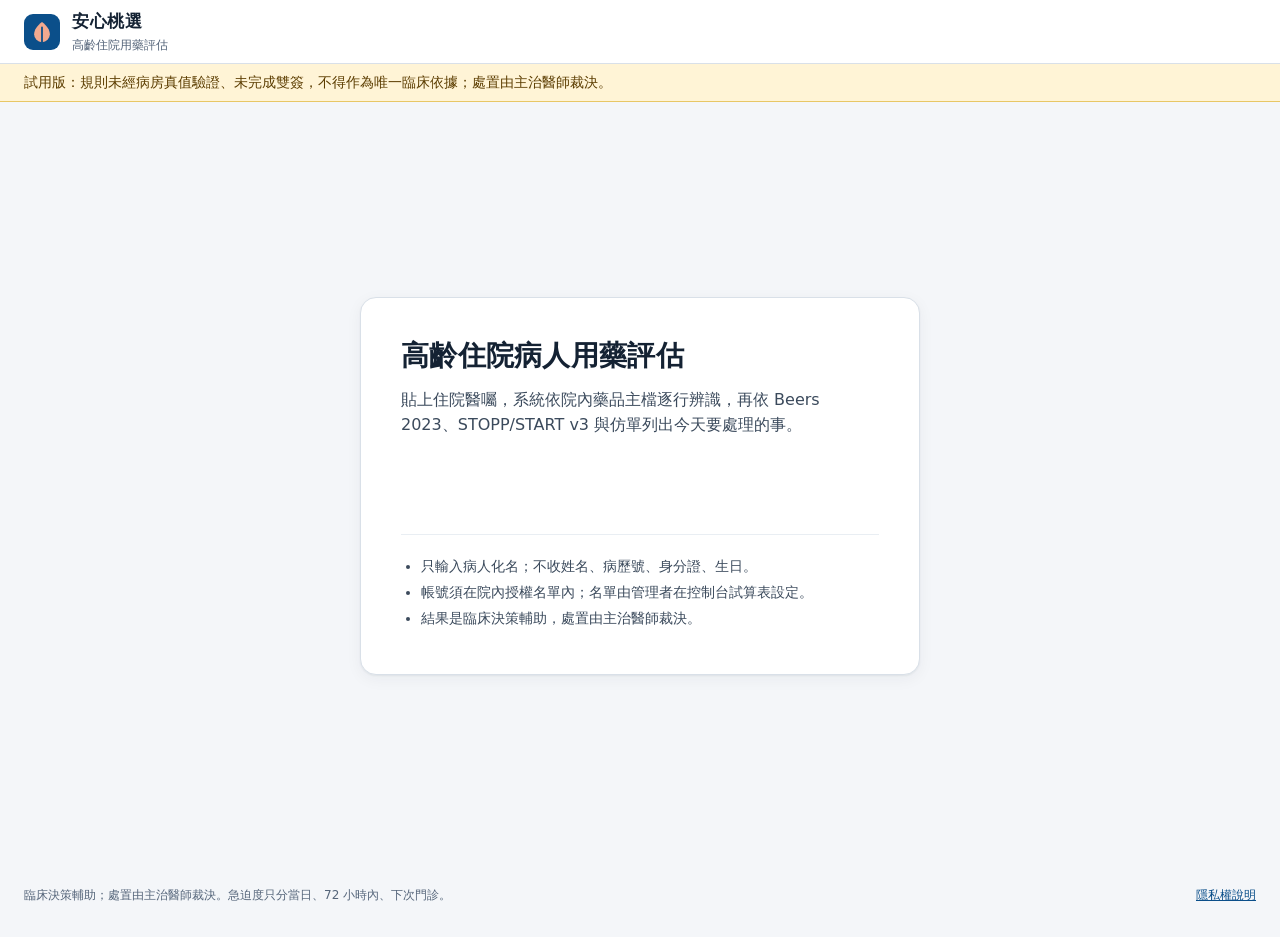
<file: index.html>
<!doctype html>
<html lang="zh-Hant-TW">
<head>
<meta charset="utf-8">
<meta name="viewport" content="width=device-width, initial-scale=1, viewport-fit=cover">
<meta name="color-scheme" content="light">
<meta name="description" content="安心桃選：高齡住院病人用藥評估、今日看板與成效儀表板（臨床決策輔助）">
<meta http-equiv="Content-Security-Policy" content="default-src 'self'; script-src 'self' https://accounts.google.com/gsi/client; style-src 'self' 'unsafe-inline' https://accounts.google.com/gsi/style; frame-src https://accounts.google.com/gsi/; connect-src 'self' https://script.google.com https://script.googleusercontent.com https://accounts.google.com/gsi/; img-src 'self' data: https://*.googleusercontent.com">
<title>安心桃選｜高齡用藥評估</title>
<link rel="icon" href="data:image/svg+xml,%3Csvg xmlns='http://www.w3.org/2000/svg' viewBox='0 0 32 32'%3E%3Crect width='32' height='32' rx='8' fill='%230b4f8a'/%3E%3Cpath d='M16 7c-4 3-7 7-7 11a7 7 0 0 0 14 0c0-4-3-8-7-11z' fill='%23f2a98f'/%3E%3C/svg%3E">
<link rel="stylesheet" href="assets/app.css">
<script src="https://accounts.google.com/gsi/client" async defer></script>
<script type="module" src="assets/app.js"></script>
</head>
<body>
<a class="skip" href="#main">跳到主要內容</a>
<header class="bar" role="banner">
  <div class="brand">
    <svg class="mark" viewBox="0 0 32 32" aria-hidden="true"><rect width="32" height="32" rx="8" fill="var(--brand)"/><path d="M16 7c-4 3-7 7-7 11a7 7 0 0 0 14 0c0-4-3-8-7-11z" fill="var(--peach)"/><path d="M16 12v13" stroke="var(--brand)" stroke-width="1.6" stroke-linecap="round"/></svg>
    <div><div class="brand-name">安心桃選</div><div class="brand-sub" id="hospitalName">高齡住院用藥評估</div></div>
  </div>
  <nav class="tabs" id="tabs" aria-label="主要功能" hidden>
    <button type="button" data-view="board" aria-current="page">今日看板</button>
    <button type="button" data-view="assess">病人評估</button>
    <button type="button" data-view="dash">成效儀表板</button>
    <button type="button" data-view="learn">教學歷程</button>
  </nav>
  <div class="who" id="who" hidden>
    <span class="sess-left" id="sessLeft" hidden><span id="sessLeftTxt"></span><button type="button" class="ghost" id="sessExtend">延長</button></span>
    <span class="chip" id="whoRole"></span>
    <button type="button" class="ghost" id="signOut">登出</button>
  </div>
</header>
<div class="trial-banner" role="note">試用版：規則未經病房真值驗證、未完成雙簽，不得作為唯一臨床依據；處置由主治醫師裁決。</div>
<div class="attest-bad" id="attestBanner" role="alert" hidden></div>
<div class="sr-only" aria-live="polite" id="live"></div>
<main id="main" tabindex="-1">
  <section id="view-login" class="view login" aria-labelledby="loginTitle">
    <div class="login-card">
      <h1 id="loginTitle">高齡住院病人用藥評估</h1>
      <p class="lead">貼上住院醫囑，系統依院內藥品主檔逐行辨識，再依 Beers 2023、STOPP/START v3 與仿單列出今天要處理的事。</p>
      <div id="gsiButton" class="gsi"></div>
      <p class="muted" id="loginMsg" role="status"></p>
      <ul class="promise">
        <li>只輸入病人化名；不收姓名、病歷號、身分證、生日。</li>
        <li>帳號須在院內授權名單內；名單由管理者在控制台試算表設定。</li>
        <li>結果是臨床決策輔助，處置由主治醫師裁決。</li>
      </ul>
    </div>
  </section>

  <section id="view-board" class="view" hidden aria-labelledby="boardTitle">
    <div class="view-head">
      <div><h1 id="boardTitle">今日看板</h1><p class="muted" id="boardSub">每位病人一張卡；拖曳或按箭頭移動欄位。</p></div>
      <form class="inline" id="addForm" autocomplete="off">
        <label class="field compact"><span>新增病人（化名）</span><input id="addAlias" maxlength="16" required placeholder="例：A床甲"></label>
        <button type="submit" class="primary">加入待評估</button>
      </form>
    </div>
    <div class="filters" role="group" aria-label="看板篩選">
      <label class="field compact"><span>單位</span><select id="boardUnit"></select></label>
      <button type="button" class="ghost" id="boardRefresh">重新整理</button>
    </div>
    <div class="board" id="board" aria-live="polite"></div>
  </section>

  <section id="view-assess" class="view" hidden aria-labelledby="assessTitle">
    <div class="view-head"><div><h1 id="assessTitle">病人評估</h1><p class="muted">藥師・住院・單一病人</p></div></div>
    <div class="assess">
      <section class="panel" id="hisPanel" aria-labelledby="hisH">
        <h2 id="hisH" class="h3">HIS 帶入（選用）</h2>
        <p class="muted">在院內 <span id="hisSysName">HIS</span> 按「安心桃選擷取」書籤，資料會自動送到本頁；或貼上交換碼。帶入後每欄標示「HIS」，可再修改。病人資料只留在本電腦，不上傳。</p>
        <label class="sr-only" for="hisCode">HIS 交換碼</label><textarea id="hisCode" rows="2" spellcheck="false" placeholder="貼上 HIS 交換碼"></textarea>
        <div class="row-actions"><button type="button" class="btn" id="btnHisPaste">讀入交換碼</button><button type="button" class="btn" id="btnWardRun" hidden>整病房分析</button></div>
        <div id="hisMsg" class="muted" role="status" aria-live="polite"></div>
        <div id="wardQueue"></div>
      </section>
      <form class="panel input-panel" id="assessForm" autocomplete="off" novalidate>
        <fieldset>
          <legend>病人</legend>
          <div class="grid g3">
            <label class="field"><span>化名 *</span><input id="f_alias" maxlength="16" required placeholder="例：A床甲"></label>
            <label class="field"><span>單位</span><input id="f_unit" maxlength="30" placeholder="例：9B"></label>
            <label class="field"><span>住院第幾天</span><input id="f_adm" type="number" inputmode="numeric" min="1" max="365"></label>
            <label class="field"><span>年齡</span><input id="f_age" type="number" inputmode="numeric" min="18" max="120"></label>
            <label class="field"><span>性別</span><select id="f_sex"><option value="">未填</option><option value="M">男</option><option value="F">女</option></select></label>
            <label class="field"><span>體重 kg</span><input id="f_wt" type="number" inputmode="decimal" min="20" max="300" step="0.1"></label>
            <label class="field"><span>SCr mg/dL</span><input id="f_scr" type="number" inputmode="decimal" min="0.1" max="20" step="0.01"></label>
            <label class="field"><span>SCr 幾天前</span><input id="f_scr_ago" type="number" inputmode="numeric" min="0" max="365"></label>
            <label class="check"><input id="f_dialysis" type="checkbox"> 透析中</label>
          </div>
        </fieldset>
        <details class="more">
          <summary>檢驗、診斷與住院情境（有填才判讀）</summary>
          <div class="grid g4">
            <label class="field"><span>K</span><input data-lab="K" type="number" step="0.1"></label>
            <label class="field"><span>Na</span><input data-lab="Na" type="number" step="1"></label>
            <label class="field"><span>Mg</span><input data-lab="mg" type="number" step="0.1"></label>
            <label class="field"><span>Hb</span><input data-lab="Hb" type="number" step="0.1"></label>
            <label class="field"><span>PLT（千）</span><input data-lab="PLT" type="number" step="1"></label>
            <label class="field"><span>血糖</span><input data-lab="glu" type="number" step="1"></label>
            <label class="field"><span>AST</span><input data-lab="AST" type="number" step="1"></label>
            <label class="field"><span>ALT</span><input data-lab="ALT" type="number" step="1"></label>
            <label class="field"><span>白蛋白</span><input data-lab="alb" type="number" step="0.1"></label>
            <label class="field"><span>最低 SBP</span><input data-lab="sbp_min" type="number" step="1"></label>
            <label class="field"><span>最低 HR</span><input data-lab="hr_min" type="number" step="1"></label>
            <label class="field"><span>檢驗幾天前（無逐項時間時用）</span><input data-lab="lab_days_ago" type="number" step="1"></label>
          </div>
          <details class="more">
            <summary>其他檢驗與趨勢（選填；由 HIS 帶入時自動填寫並記錄各項時間）</summary>
            <div class="grid g4">
              <label class="field"><span>指尖血糖 72 小時最低 mg/dL</span><input data-lab="poct_glu_min" type="number" step="1"></label>
              <label class="field"><span>指尖血糖最低值幾小時前</span><input data-lab="poct_glu_min_h_ago" type="number" step="1"></label>
              <label class="field"><span>WBC ×10³/µL</span><input data-lab="WBC" type="number" step="0.1"></label>
              <label class="field"><span>ANC ×10⁹/L</span><input data-lab="ANC" type="number" step="0.01"></label>
              <label class="field"><span>最近 CBC 幾天前</span><input data-lab="last_cbc_days_ago" type="number" step="0.1"></label>
              <label class="field"><span>HbA1c %</span><input data-lab="hba1c" type="number" step="0.1"></label>
              <label class="field"><span>TBil mg/dL</span><input data-lab="tbil" type="number" step="0.1"></label>
              <label class="field"><span>最高體溫 ℃</span><input data-lab="temp_max" type="number" step="0.1"></label>
              <label class="field"><span>SCr 基線 mg/dL</span><input data-lab="scr_baseline" type="number" step="0.01"></label>
              <label class="field"><span>SCr 基線幾小時前</span><input data-lab="scr_baseline_hours_ago" type="number" step="1"></label>
              <label class="field"><span>K 異常已持續幾天</span><input data-lab="k_abnormal_since_days" type="number" step="0.1"></label>
              <label class="field"><span>Na 異常已持續幾天</span><input data-lab="na_abnormal_since_days" type="number" step="0.1"></label>
            </div>
          </details>
          <details class="more">
            <summary>藥物濃度、24 小時變化與停用醫令（v11.3；HIS 帶入時自動填）</summary>
            <div class="grid g4">
              <label class="field"><span>Vancomycin 谷底 mg/L</span><input data-lab="lv_vanco" type="number" step="0.1"></label>
              <label class="field"><span>Valproate mcg/mL</span><input data-lab="lv_vpa" type="number" step="0.1"></label>
              <label class="field"><span>Voriconazole 谷底 mg/L</span><input data-lab="lv_voriconazole" type="number" step="0.1"></label>
              <label class="field"><span>Na 24 小時變化 mmol/L</span><input data-lab="na_delta_24h" type="number" step="0.1"></label>
              <label class="field"><span>Na 變化間隔（小時）</span><input data-lab="na_delta_window_h" type="number" step="0.1"></label>
              <label class="field"><span>Hb 48 小時降幅 g/dL</span><input data-lab="hb_drop_48h" type="number" step="0.1"></label>
              <label class="field"><span>Hb 降幅間隔（小時）</span><input data-lab="hb_drop_window_h" type="number" step="0.1"></label>
            </div>
            <label class="field"><span>72 小時內停用之醫令（每行一筆；供抗凝銜接判讀）</span><textarea id="f_stopped" rows="3"></textarea></label>
          </details>
          <details class="more">
            <summary>危急值影子觀察欄（選填；只記錄、不出卡，待院內核准）</summary>
            <div class="grid g4">
              <label class="field"><span>INR</span><input data-lab="inr" type="number" step="0.1"></label>
              <label class="field"><span>ANC /µL</span><input data-lab="anc_per_ul" type="number" step="1"></label>
              <label class="field"><span>校正鈣 mg/dL</span><input data-lab="ca_corr" type="number" step="0.1"></label>
              <label class="field"><span>磷 mg/dL</span><input data-lab="phos" type="number" step="0.1"></label>
              <label class="field"><span>CK U/L</span><input data-lab="ck" type="number" step="1"></label>
              <label class="field"><span>NH3 µmol/L</span><input data-lab="nh3_umol" type="number" step="1"></label>
              <label class="field"><span>ALT 上限 U/L</span><input data-lab="alt_uln" type="number" step="1"></label>
              <label class="field"><span>Digoxin ng/mL</span><input data-lab="lv_digoxin" type="number" step="0.1"></label>
              <label class="field"><span>Lithium mmol/L</span><input data-lab="lv_lithium" type="number" step="0.1"></label>
              <label class="field"><span>Theophylline mg/L</span><input data-lab="lv_theophylline" type="number" step="0.1"></label>
              <label class="field"><span>Phenytoin 總濃度 mg/L</span><input data-lab="lv_phenytoin_total" type="number" step="0.1"></label>
            </div>
          </details>
          <label class="field"><span>ICD-10（以空白或逗號分隔）</span><input id="f_icd" placeholder="例：I48.91 N18.4"></label>
          <div class="checks">
            <label class="check"><input type="checkbox" data-flag="active_bleeding"> 活動性出血</label>
            <label class="check"><input type="checkbox" data-flag="periop_npo"> 手術日／NPO</label>
            <label class="check"><input type="checkbox" data-flag="tube_or_dysphagia"> 管灌／吞嚥困難</label>
          </div>
        </details>
        <fieldset>
          <legend>住院醫囑</legend>
          <p class="hint">可直接自 HIS 複製貼上；序號、日期、院內碼、數量欄可保留。</p>
          <label class="sr-only" for="f_orders">住院醫囑（每行一筆）</label><textarea id="f_orders" rows="9" spellcheck="false" aria-describedby="trust"></textarea>
          <div class="trust" id="trust" aria-live="polite"></div>
          <div class="actions">
            <button type="button" id="btnParse">逐行辨識</button>
            <button type="submit" class="primary" id="btnAnalyze">分析</button>
            <button type="button" class="ghost" id="btnClear">換病人</button>
          </div>
          <p class="msg" id="assessMsg" role="status"></p>
        </fieldset>
        <details id="confirmWrap" class="confirm-wrap" hidden open><summary id="confirmSum">逐行確認表</summary><div id="confirm"></div></details>
      </form>
      <div class="result" id="result" aria-live="polite"><div class="empty"><p>貼上醫囑後按「分析」。</p><p class="muted">結果依今日須處理、本次檢視、待補資料與交班排列。</p></div></div>
    </div>
  </section>

  <section id="view-dash" class="view" hidden aria-labelledby="dashTitle">
    <div class="view-head"><div><h1 id="dashTitle">成效儀表板</h1><p class="muted" id="dashSub">伺服器計算；分母小於門檻不顯示數值。</p></div>
      <div class="filters" role="group" aria-label="儀表板篩選">
        <label class="field compact"><span>期間</span><select id="dashDays"><option value="7">近 7 天</option><option value="30">近 30 天</option><option value="90" selected>近 90 天</option><option value="365">近 1 年</option></select></label>
        <label class="field compact"><span>單位</span><select id="dashUnit"></select></label>
        <button type="button" class="ghost" id="dashHealth" hidden>系統健康檢查</button>
      </div>
    </div>
    <div id="dash"></div>
  </section>

  <section id="view-learn" class="view" hidden aria-labelledby="learnTitle">
    <div class="view-head"><div><h1 id="learnTitle">教學歷程</h1><p class="muted">台灣藥師 EPA5（住院病人用藥評估）：學員先作答，再看系統今日卡，教師評核信賴等級。</p></div></div>
    <div id="learn"></div>
  </section>
</main>
<dialog id="reauth" class="reauth" aria-labelledby="reauthTitle">
  <h2 id="reauthTitle">請重新登入</h2>
  <p id="reauthMsg">登入已逾時。</p>
  <p class="muted">畫面上的輸入都已保留；登入後會自動繼續剛才的操作。換成其他帳號登入時，前一位的輸入會清除。</p>
  <div id="reauthGsi"></div>
  <div class="reauth-actions"><button type="button" class="ghost" id="reauthCancel">稍後再登入</button></div>
</dialog>
<footer class="foot"><span>臨床決策輔助；處置由主治醫師裁決。急迫度只分當日、72 小時內、下次門診。</span><span id="ver"></span><span id="build"></span><a href="privacy.html">隱私權說明</a></footer>
</body>
</html>
</file>
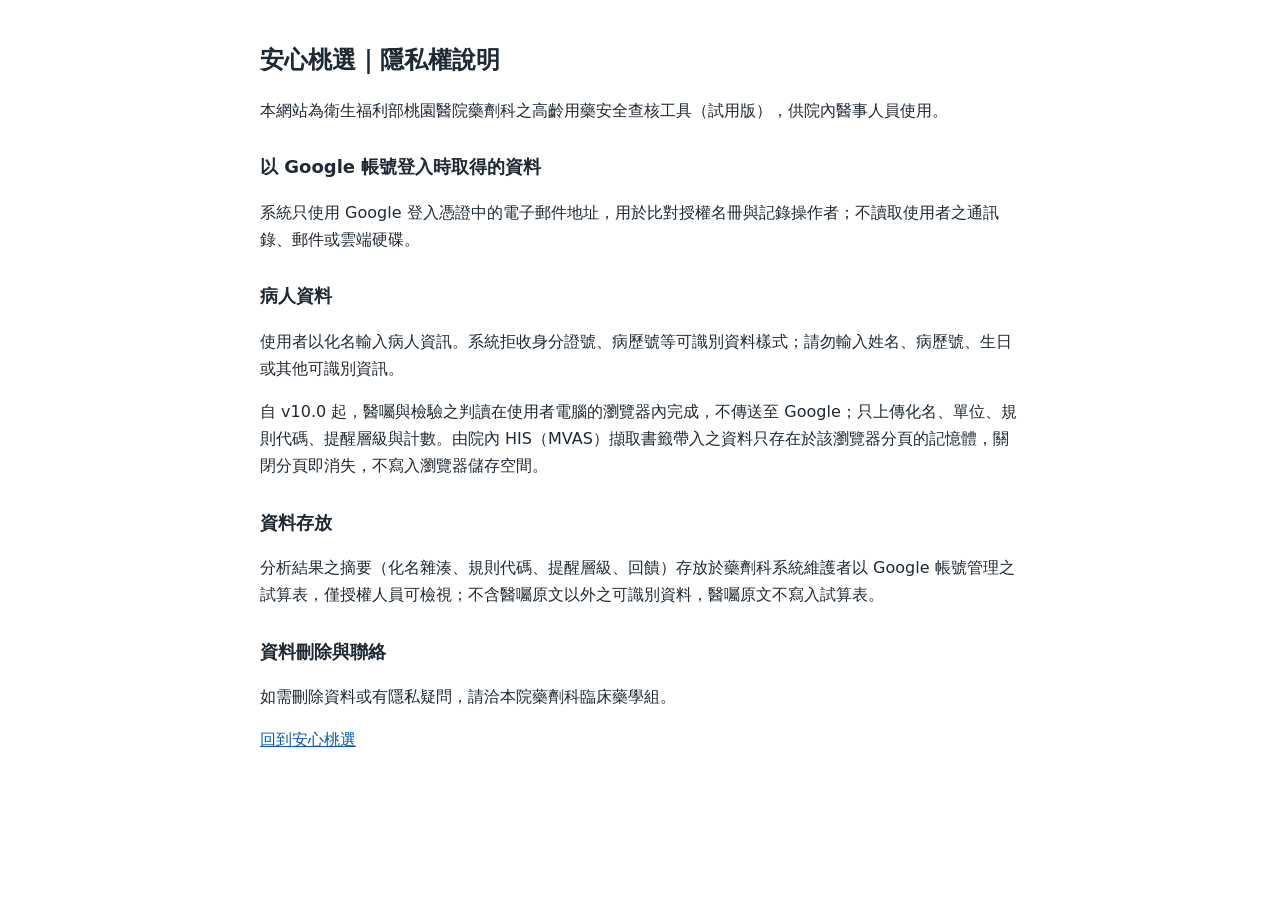
<file: privacy.html>
<!DOCTYPE html>
<html lang="zh-Hant-TW">
<head>
<meta charset="utf-8">
<meta name="viewport" content="width=device-width, initial-scale=1">
<title>安心桃選｜隱私權說明</title>
<style>
body{font-family:system-ui,"Noto Sans TC","Microsoft JhengHei",sans-serif;max-width:760px;margin:0 auto;padding:24px;line-height:1.7;color:#1f2933;background:#fff}
h1{font-size:24px}h2{font-size:18px;margin-top:28px}a{color:#0b5cad}
</style>
</head>
<body>
<h1>安心桃選｜隱私權說明</h1>
<p>本網站為衛生福利部桃園醫院藥劑科之高齡用藥安全查核工具（試用版），供院內醫事人員使用。</p>
<h2>以 Google 帳號登入時取得的資料</h2>
<p>系統只使用 Google 登入憑證中的電子郵件地址，用於比對授權名冊與記錄操作者；不讀取使用者之通訊錄、郵件或雲端硬碟。</p>
<h2>病人資料</h2>
<p>使用者以化名輸入病人資訊。系統拒收身分證號、病歷號等可識別資料樣式；請勿輸入姓名、病歷號、生日或其他可識別資訊。</p>
<p>自 v10.0 起，醫囑與檢驗之判讀在使用者電腦的瀏覽器內完成，不傳送至 Google；只上傳化名、單位、規則代碼、提醒層級與計數。由院內 HIS（MVAS）擷取書籤帶入之資料只存在於該瀏覽器分頁的記憶體，關閉分頁即消失，不寫入瀏覽器儲存空間。</p>
<h2>資料存放</h2>
<p>分析結果之摘要（化名雜湊、規則代碼、提醒層級、回饋）存放於藥劑科系統維護者以 Google 帳號管理之試算表，僅授權人員可檢視；不含醫囑原文以外之可識別資料，醫囑原文不寫入試算表。</p>
<h2>資料刪除與聯絡</h2>
<p>如需刪除資料或有隱私疑問，請洽本院藥劑科臨床藥學組。</p>
<p><a href="./">回到安心桃選</a></p>
</body>
</html>
</file>
<file: assets/app.css>
/* 安心桃選 v9｜設計系統：白底、醫療藍灰、8px 網格；紅＝今日、橘＝本次、灰＝資訊。WCAG 2.1 AA：觸控 ≥48px、對比 ≥4.5:1 */
:root {
  --bg: #f4f6f9; --surface: #ffffff; --ink: #142233; --ink-2: #3b4a5c; --muted: #55657a; --line: #d9e0e8; --line-2: #e9eef3;
  --brand: #0b4f8a; --brand-ink: #ffffff; --brand-soft: #e7f0f9; --peach: #f2a98f;
  --today: #b42318; --today-soft: #fdecea; --review: #8a4b00; --review-soft: #fff4e0; --info: #44546a; --info-soft: #eef2f6;
  --ok: #146c43; --ok-soft: #e6f4ec; --focus: #1a73e8;
  --r: 10px; --r-s: 6px; --shadow: 0 1px 2px rgba(20, 34, 51, .06), 0 4px 16px rgba(20, 34, 51, .05);
  --font: "Noto Sans TC", "PingFang TC", "Microsoft JhengHei", system-ui, -apple-system, "Segoe UI", sans-serif;
  --mono: ui-monospace, "SFMono-Regular", Menlo, Consolas, monospace;
}
* { box-sizing: border-box; }
[hidden] { display: none !important; }
html { -webkit-text-size-adjust: 100%; }
body { margin: 0; font-family: var(--font); color: var(--ink); background: var(--bg); font-size: 15px; line-height: 1.6; font-feature-settings: "tnum" 1; }
h1, h2, h3 { line-height: 1.3; margin: 0; }
h1 { font-size: 24px; font-weight: 700; letter-spacing: .01em; }
h2 { font-size: 18px; font-weight: 700; }
h3 { font-size: 15px; font-weight: 700; }
p { margin: 0; }
a { color: var(--brand); }
button, input, select, textarea { font: inherit; color: inherit; }
:focus-visible { outline: 3px solid var(--focus); outline-offset: 2px; }
.sr-only { position: absolute; width: 1px; height: 1px; overflow: hidden; clip: rect(0 0 0 0); white-space: nowrap; }
.skip { position: absolute; left: 8px; top: -60px; background: var(--brand); color: #fff; padding: 12px 16px; border-radius: var(--r-s); z-index: 10; }
.skip:focus { top: 8px; }
.muted { color: var(--muted); }
.hint { color: var(--muted); font-size: 13px; margin-bottom: 8px; }

/* 頂列 */
.bar { position: sticky; top: 0; z-index: 5; display: flex; align-items: center; gap: 16px; padding: 8px 24px; background: rgba(255, 255, 255, .94); backdrop-filter: saturate(1.4) blur(8px); border-bottom: 1px solid var(--line); min-height: 64px; flex-wrap: wrap; }
.brand { display: flex; align-items: center; gap: 12px; margin-right: auto; }
.mark { width: 36px; height: 36px; flex: none; }
.brand-name { font-weight: 800; font-size: 17px; letter-spacing: .04em; }
.brand-sub { font-size: 12px; color: var(--muted); }
.tabs { display: flex; gap: 4px; background: var(--info-soft); padding: 4px; border-radius: 999px; }
.tabs button { min-height: 48px; padding: 0 18px; border: 0; border-radius: 999px; background: transparent; color: var(--ink-2); font-weight: 600; cursor: pointer; }
.tabs button[aria-current="page"] { background: var(--surface); color: var(--brand); box-shadow: var(--shadow); }
.who { display: flex; align-items: center; gap: 8px; }
.chip { display: inline-flex; align-items: center; gap: 6px; min-height: 28px; padding: 2px 10px; border-radius: 999px; background: var(--brand-soft); color: var(--brand); font-size: 13px; font-weight: 600; white-space: nowrap; }

/* 版面 */
main { padding: 24px; max-width: 1480px; margin: 0 auto; }
main:focus { outline: none; }
.view-head { display: flex; justify-content: space-between; align-items: flex-end; gap: 16px; margin-bottom: 16px; flex-wrap: wrap; }
.view-head p { margin-top: 4px; }
.panel { background: var(--surface); border: 1px solid var(--line); border-radius: var(--r); box-shadow: var(--shadow); padding: 20px; }
.foot { display: flex; justify-content: space-between; gap: 16px; flex-wrap: wrap; padding: 16px 24px 32px; color: var(--muted); font-size: 12px; max-width: 1480px; margin: 0 auto; }

/* 表單 */
fieldset { border: 0; padding: 0; margin: 0 0 16px; }
legend { font-weight: 700; font-size: 15px; margin-bottom: 8px; }
.grid { display: grid; gap: 8px 12px; }
.g3 { grid-template-columns: repeat(3, minmax(0, 1fr)); }
.g4 { grid-template-columns: repeat(4, minmax(0, 1fr)); }
.field { display: flex; flex-direction: column; gap: 4px; font-size: 13px; color: var(--ink-2); font-weight: 600; }
.field input, .field select { min-height: 48px; padding: 8px 12px; border: 1px solid #b8c3cf; border-radius: var(--r-s); background: #fff; font-weight: 400; color: var(--ink); }
.field.compact input, .field.compact select { min-height: 48px; }
.check { display: inline-flex; align-items: center; gap: 8px; min-height: 48px; font-size: 14px; cursor: pointer; }
.check input { width: 20px; height: 20px; }
.checks { display: flex; flex-wrap: wrap; gap: 4px 16px; }
textarea { width: 100%; min-height: 200px; padding: 12px; border: 1px solid #b8c3cf; border-radius: var(--r-s); font-family: var(--mono); font-size: 13.5px; line-height: 1.55; resize: vertical; background: #fbfcfd; }
details.more { margin: 0 0 16px; border: 1px solid var(--line-2); border-radius: var(--r-s); padding: 0 12px; }
details.more > summary { min-height: 48px; display: flex; align-items: center; cursor: pointer; font-weight: 600; color: var(--ink-2); }
details.more[open] { padding-bottom: 12px; }
details.more .field { margin-top: 8px; }
.inline { display: flex; gap: 8px; align-items: flex-end; flex-wrap: wrap; }
.filters { display: flex; gap: 8px; align-items: flex-end; flex-wrap: wrap; margin-bottom: 16px; }
.actions { display: flex; gap: 8px; flex-wrap: wrap; margin-top: 12px; }
button { min-height: 48px; min-width: 48px; padding: 0 18px; border-radius: var(--r-s); border: 1px solid #b8c3cf; background: #fff; color: var(--ink); font-weight: 600; cursor: pointer; }
button:hover { border-color: var(--brand); }
button.primary { background: var(--brand); color: var(--brand-ink); border-color: var(--brand); }
button.primary:hover { background: #093f6f; }
button.ghost { background: transparent; border-color: transparent; color: var(--brand); }
button.ghost:hover { background: var(--brand-soft); }
button[disabled], button[aria-disabled="true"] { opacity: .55; cursor: not-allowed; }
.msg { margin-top: 8px; font-size: 14px; color: var(--ink-2); min-height: 22px; }
.msg.err { color: var(--today); font-weight: 600; }

/* 登入 */
.login { display: grid; place-items: center; min-height: calc(100vh - 180px); }
.login-card { max-width: 560px; background: var(--surface); border: 1px solid var(--line); border-radius: 16px; box-shadow: var(--shadow); padding: 40px; }
.login-card h1 { font-size: 28px; }
.lead { font-size: 16px; color: var(--ink-2); margin: 12px 0 24px; }
.gsi { min-height: 48px; margin-bottom: 8px; }
.promise { margin: 24px 0 0; padding: 16px 0 0 20px; border-top: 1px solid var(--line-2); color: var(--ink-2); font-size: 14px; }
.promise li { margin: 4px 0; }

/* 評估 */
.assess { display: grid; gap: 24px; grid-template-columns: 1fr; }
@media (min-width: 1200px) { .assess { grid-template-columns: minmax(460px, 5fr) 7fr; align-items: start; } .result { position: sticky; top: 88px; max-height: calc(100vh - 104px); overflow: auto; } }
.trust { display: grid; grid-template-columns: repeat(3, 1fr); gap: 8px; margin-top: 8px; }
.meter { border: 1px solid var(--line-2); border-radius: var(--r-s); padding: 8px 12px; background: #fff; }
.meter b { display: block; font-size: 12px; color: var(--muted); font-weight: 600; }
.meter .v { font-size: 18px; font-weight: 700; }
.meter .track { height: 6px; background: var(--line-2); border-radius: 3px; margin-top: 4px; overflow: hidden; }
.meter .fill { height: 100%; background: var(--ok); transition: width .3s ease; }
.meter.warn .fill { background: #c07a00; }
.meter.bad .fill { background: var(--today); }
.tbl-wrap { overflow-x: auto; margin-top: 16px; border: 1px solid var(--line); border-radius: var(--r-s); }
table { border-collapse: collapse; width: 100%; font-size: 13.5px; }
caption { text-align: left; padding: 10px 12px; font-weight: 700; background: var(--info-soft); }
th, td { text-align: left; vertical-align: top; padding: 8px 12px; border-top: 1px solid var(--line-2); }
th { font-size: 12px; color: var(--muted); font-weight: 700; background: #fafbfc; }
tr.st-ambiguous, tr.st-not_in_formulary, tr.st-unparseable { background: #fffaf2; }
.pill { display: inline-flex; align-items: center; min-height: 24px; padding: 0 8px; border-radius: 999px; font-size: 12px; font-weight: 700; white-space: nowrap; }
.pill.resolved { background: var(--ok-soft); color: var(--ok); }
.pill.ambiguous { background: var(--review-soft); color: var(--review); }
.pill.not_in_formulary, .pill.unparseable { background: var(--today-soft); color: var(--today); }
.pill.not_medication { background: var(--info-soft); color: var(--info); }
.code { font-family: var(--mono); font-size: 12.5px; }
.formula { color: var(--ink-2); font-size: 12.5px; }
.row-actions { display: flex; flex-wrap: wrap; gap: 6px; margin-top: 6px; }
.row-actions input { min-height: 48px; padding: 6px 10px; border: 1px solid #b8c3cf; border-radius: var(--r-s); width: 160px; }

.result .empty { background: var(--surface); border: 1px dashed #c5cfda; border-radius: var(--r); padding: 48px 24px; text-align: center; color: var(--ink-2); }
.urgency { display: flex; align-items: center; gap: 12px; padding: 14px 16px; border-radius: var(--r); font-weight: 700; margin-bottom: 12px; border: 1px solid; }
.urgency.same_day { background: var(--today-soft); color: var(--today); border-color: #f2b8b5; }
.urgency.contact_72hr, .urgency.within_72h { background: var(--review-soft); color: var(--review); border-color: #f0d29b; }
.urgency.next_visit { background: var(--info-soft); color: var(--info); border-color: var(--line); }
.urgency small { font-weight: 500; color: var(--ink-2); }
.unevaluated { border: 2px solid var(--today); background: var(--today-soft); color: #7a1610; border-radius: var(--r); padding: 12px 16px; margin-bottom: 12px; }
.unevaluated ul { margin: 6px 0 0; padding-left: 18px; }
.section-title { display: flex; align-items: baseline; gap: 8px; margin: 20px 0 8px; }
.section-title .count { font-size: 13px; color: var(--muted); font-weight: 600; }
.cards { display: grid; gap: 10px; list-style: none; padding: 0; margin: 0; }
.card { background: var(--surface); border: 1px solid var(--line); border-left: 5px solid var(--info); border-radius: var(--r); padding: 14px 16px; box-shadow: var(--shadow); }
.card.sev-critical, .card.sev-act_today { border-left-color: var(--today); }
.card.sev-review { border-left-color: #c07a00; }
.card-top { display: flex; gap: 8px; align-items: baseline; flex-wrap: wrap; }
.card-n { font-weight: 800; color: var(--muted); font-size: 13px; }
.card-title { font-weight: 700; font-size: 15.5px; }
.badges { display: flex; gap: 6px; flex-wrap: wrap; margin-left: auto; }
.badge { font-size: 11.5px; font-weight: 700; padding: 2px 8px; border-radius: 4px; background: var(--info-soft); color: var(--info); white-space: nowrap; }
.badge.ev { background: var(--brand-soft); color: var(--brand); }
.badge.sev { background: var(--today-soft); color: var(--today); }
.card-why { margin-top: 6px; color: var(--ink-2); }
.card-act { margin-top: 6px; font-weight: 600; }
.card-act .owner { font-weight: 500; color: var(--muted); }
.card details { margin-top: 6px; font-size: 13.5px; color: var(--ink-2); }
.card details summary { cursor: pointer; min-height: 48px; display: flex; align-items: center; color: var(--brand); font-weight: 600; }
.fb { display: flex; gap: 6px; flex-wrap: wrap; margin-top: 10px; align-items: center; }
.fb button { min-height: 48px; padding: 0 14px; font-size: 14px; }
.fb button[aria-pressed="true"] { background: var(--brand); color: #fff; border-color: var(--brand); }
.fb select { min-height: 48px; border: 1px solid #b8c3cf; border-radius: var(--r-s); padding: 0 8px; }
.review-list { list-style: none; margin: 0; padding: 0; display: grid; gap: 6px; }
.review-list li { background: var(--surface); border: 1px solid var(--line); border-radius: var(--r-s); padding: 10px 12px; }
.gaps { display: flex; flex-wrap: wrap; gap: 6px; }
.gaps span { background: var(--review-soft); color: var(--review); border-radius: 999px; padding: 4px 10px; font-size: 13px; font-weight: 600; }
.handoff { background: #0f2236; color: #e8eef5; border-radius: var(--r); padding: 16px; font-family: var(--mono); font-size: 13px; white-space: pre-wrap; line-height: 1.7; }
.handoff-actions { display: flex; gap: 8px; margin-top: 8px; }
.disclaimer { font-size: 12.5px; color: var(--muted); margin-top: 16px; }
.learner-gate { background: var(--surface); border: 1px solid var(--line); border-radius: var(--r); padding: 20px; }

/* 看板 */
.board { display: grid; grid-auto-flow: column; grid-auto-columns: minmax(260px, 1fr); gap: 12px; overflow-x: auto; padding-bottom: 8px; scroll-snap-type: x proximity; }
.col { background: #eaeef3; border-radius: var(--r); padding: 10px; min-height: 360px; scroll-snap-align: start; display: flex; flex-direction: column; gap: 8px; }
.col.drop { outline: 3px dashed var(--brand); outline-offset: -3px; }
.col-head { display: flex; justify-content: space-between; align-items: center; padding: 4px 6px 8px; font-weight: 700; }
.col-head .n { background: #fff; border-radius: 999px; min-width: 32px; text-align: center; padding: 2px 8px; font-size: 13px; }
.col[data-col="today"] .col-head { color: var(--today); }
.kcard { background: var(--surface); border: 1px solid var(--line); border-radius: var(--r-s); padding: 12px; box-shadow: var(--shadow); cursor: grab; }
.kcard[aria-grabbed="true"] { opacity: .6; }
.kcard .k-top { display: flex; justify-content: space-between; gap: 8px; align-items: baseline; }
.kcard .alias { font-weight: 800; font-size: 16px; }
.kcard .meta { font-size: 12.5px; color: var(--muted); margin-top: 2px; }
.kcard .stats { display: flex; gap: 6px; margin-top: 8px; flex-wrap: wrap; }
.kcard .k-actions { display: flex; gap: 4px; margin-top: 8px; }
.kcard .k-actions button { min-height: 48px; padding: 0 10px; font-size: 13px; }
.kcard .k-actions .grow { flex: 1; }
.empty-col { color: var(--muted); font-size: 13px; padding: 8px; text-align: center; }
.outcome { display: flex; gap: 6px; flex-wrap: wrap; margin-top: 8px; }

/* 儀表板 */
.kpis { display: grid; grid-template-columns: repeat(auto-fit, minmax(210px, 1fr)); gap: 12px; margin-bottom: 20px; }
.kpi { background: var(--surface); border: 1px solid var(--line); border-radius: var(--r); padding: 16px; box-shadow: var(--shadow); }
.kpi .k-label { font-size: 12.5px; color: var(--muted); font-weight: 700; }
.kpi .k-val { font-size: 30px; font-weight: 800; margin-top: 4px; letter-spacing: -.01em; }
.kpi .k-val small { font-size: 14px; font-weight: 600; color: var(--muted); margin-left: 2px; }
.kpi .k-sub { font-size: 12.5px; color: var(--ink-2); }
.kpi .k-code { float: right; font-family: var(--mono); font-size: 11px; color: var(--muted); }
.charts { display: grid; grid-template-columns: repeat(auto-fit, minmax(min(100%, 560px), 1fr)); gap: 16px; margin-bottom: 20px; }
.chart { background: var(--surface); border: 1px solid var(--line); border-radius: var(--r); padding: 16px; box-shadow: var(--shadow); }
.chart h2 { font-size: 15px; margin-bottom: 4px; }
.chart p { font-size: 12.5px; color: var(--muted); margin-bottom: 8px; }
.chart svg { width: 100%; height: auto; display: block; }
.chart details { margin-top: 8px; font-size: 13px; }
.chart details summary { min-height: 48px; display: flex; align-items: center; cursor: pointer; color: var(--brand); font-weight: 600; }
.legend { display: flex; gap: 12px; flex-wrap: wrap; font-size: 12px; color: var(--ink-2); }
.legend i { display: inline-block; width: 12px; height: 12px; border-radius: 2px; margin-right: 4px; vertical-align: -1px; }
.heat td.n { text-align: right; font-variant-numeric: tabular-nums; }
.notbuilt { background: var(--info-soft); border-radius: var(--r); padding: 12px 16px; font-size: 13px; color: var(--ink-2); }
.notbuilt ul { margin: 4px 0 0; padding-left: 18px; }
.health li { list-style: none; margin: 4px 0; }

/* 教學 */
.learn-grid { display: grid; gap: 16px; grid-template-columns: repeat(auto-fit, minmax(360px, 1fr)); }
.queue { list-style: none; padding: 0; margin: 0; display: grid; gap: 8px; }
.queue button { width: 100%; text-align: left; display: flex; justify-content: space-between; }
.epa-form .grid { margin: 8px 0; }

@media (max-width: 760px) {
  main { padding: 16px; }
  .bar { padding: 8px 12px; gap: 8px; }
  .tabs { order: 3; width: 100%; overflow-x: auto; }
  .tabs button { flex: 1; padding: 0 10px; white-space: nowrap; }
  .g3, .g4 { grid-template-columns: repeat(2, minmax(0, 1fr)); }
  .login-card { padding: 24px; }
  .charts { grid-template-columns: 1fr; }
  .trust { grid-template-columns: 1fr 1fr 1fr; }
  h1 { font-size: 21px; }
}
@media (prefers-reduced-motion: reduce) { * { transition: none !important; animation: none !important; scroll-behavior: auto !important; } }
@media print { .bar, .foot, .input-panel, .fb, .handoff-actions { display: none !important; } main { padding: 0; } .result { position: static; max-height: none; } }

.kpi .spark { display: block; width: 100%; height: 28px; margin-top: 6px; }
.dash-hero { display: grid; grid-template-columns: repeat(auto-fit, minmax(180px, 1fr)); gap: 1px; background: var(--line); border: 1px solid var(--line); border-radius: var(--r); overflow: hidden; margin-bottom: 20px; }
.dash-hero div { background: linear-gradient(180deg, #0b4f8a 0%, #0a467a 100%); color: #fff; padding: 18px 20px; }
.dash-hero b { display: block; font-size: 12.5px; font-weight: 600; color: #cfe0f1; }
.dash-hero span { font-size: 32px; font-weight: 800; letter-spacing: -.01em; }
.dash-hero small { font-size: 14px; color: #cfe0f1; margin-left: 4px; }
.cf-row td { border-top: 1px solid var(--line-2); }
.cf-line { display: flex; gap: 8px; align-items: baseline; flex-wrap: wrap; }
.cf-raw { font-family: var(--mono); font-size: 12.5px; color: var(--ink-2); word-break: break-all; }
.cf-id { font-weight: 700; }
.cf-sub { font-size: 12.5px; color: var(--muted); }

figure { margin: 0; }
.heat th[scope=row] { font-weight: 600; }
@media (max-width: 760px) {
  .dash-hero { grid-template-columns: 1fr 1fr; }
  .dash-hero div { padding: 14px; }
  .dash-hero span { font-size: 26px; }
  .kpis { grid-template-columns: 1fr 1fr; gap: 8px; }
  .kpi .spark { display: none; }
}

/* v9.1：逾時重新登入對話框、會話剩餘時間、確認表收合 */
.reauth { border: 1px solid var(--line); border-radius: var(--r); padding: 24px; max-width: 440px; width: calc(100% - 32px); box-shadow: 0 12px 40px rgba(16,32,56,.25); }
.reauth::backdrop { background: rgba(16,32,56,.45); }
.reauth h2 { margin: 0 0 8px; font-size: 20px; }
.reauth #reauthGsi { margin: 16px 0; min-height: 48px; }
.reauth-actions { display: flex; justify-content: flex-end; }
.sess-left { display: inline-flex; align-items: center; gap: 8px; font-size: 14px; color: #8a3b00; background: #fff4e5; border: 1px solid #f3c58a; border-radius: 999px; padding: 2px 4px 2px 12px; }
.confirm-wrap { margin-top: 12px; }
.confirm-wrap > summary { cursor: pointer; min-height: 48px; display: flex; align-items: center; font-weight: 600; color: var(--ink, #1f2933); }

/* v9.6：試用標示、部署驗證、逾時鎖畫面、降級區 */
.trial-banner { background: #fff4d6; color: #5c3d00; border-bottom: 1px solid #e8c766; padding: 8px 24px; font-size: 14px; line-height: 1.5; }
.attest-bad { background: #b3261e; color: #ffffff; padding: 10px 24px; font-size: 15px; font-weight: 600; line-height: 1.5; }
.attest-inline { background: #fdecea; color: #7a1712; border: 1px solid #f3b3ad; border-radius: 8px; padding: 8px 12px; margin: 0 0 12px; }
body.reauth-lock main { filter: blur(8px); pointer-events: none; user-select: none; }
details.demoted { margin: 16px 0; border: 1px dashed #9aa7b4; border-radius: 10px; padding: 8px 12px; }
details.demoted > summary { min-height: 48px; display: flex; align-items: center; cursor: pointer; color: #2d3a46; }
/* v10.0：欄位來源標示（HIS 帶入／人工修改）；以框線與標籤區分，不只靠顏色 */
.src-his { border-left: 4px solid #2f6f8f !important; background-image: linear-gradient(90deg, rgba(47,111,143,.08), transparent 40%); }
.src-manual { border-left: 4px dashed #8a5a00 !important; }
#hisPanel textarea { width: 100%; font-family: ui-monospace, monospace; font-size: 14px; }
/* v11.3 */
.sys-error { border: 3px solid #a10f0f; background: #fdecec; color: #5c0606; border-radius: var(--r); padding: 14px 16px; margin-bottom: 12px; }
.data-status { display: flex; flex-wrap: wrap; gap: 8px; align-items: center; border: 1px solid #b9c6cf; background: #f4f7f9; border-radius: var(--r); padding: 10px 14px; margin-bottom: 12px; color: #1c2b36; }
.data-status .ds-item { padding: 2px 8px; border-radius: 4px; background: #fff; border: 1px solid #c9d3da; }
.data-status .ds-miss { background: #fff4e5; border-color: #b45309; color: #6b3203; font-weight: 600; }
.data-status .ds-note { flex-basis: 100%; color: #6b3203; }
.merged-note { color: #37474f; font-size: .95em; }
</file>
